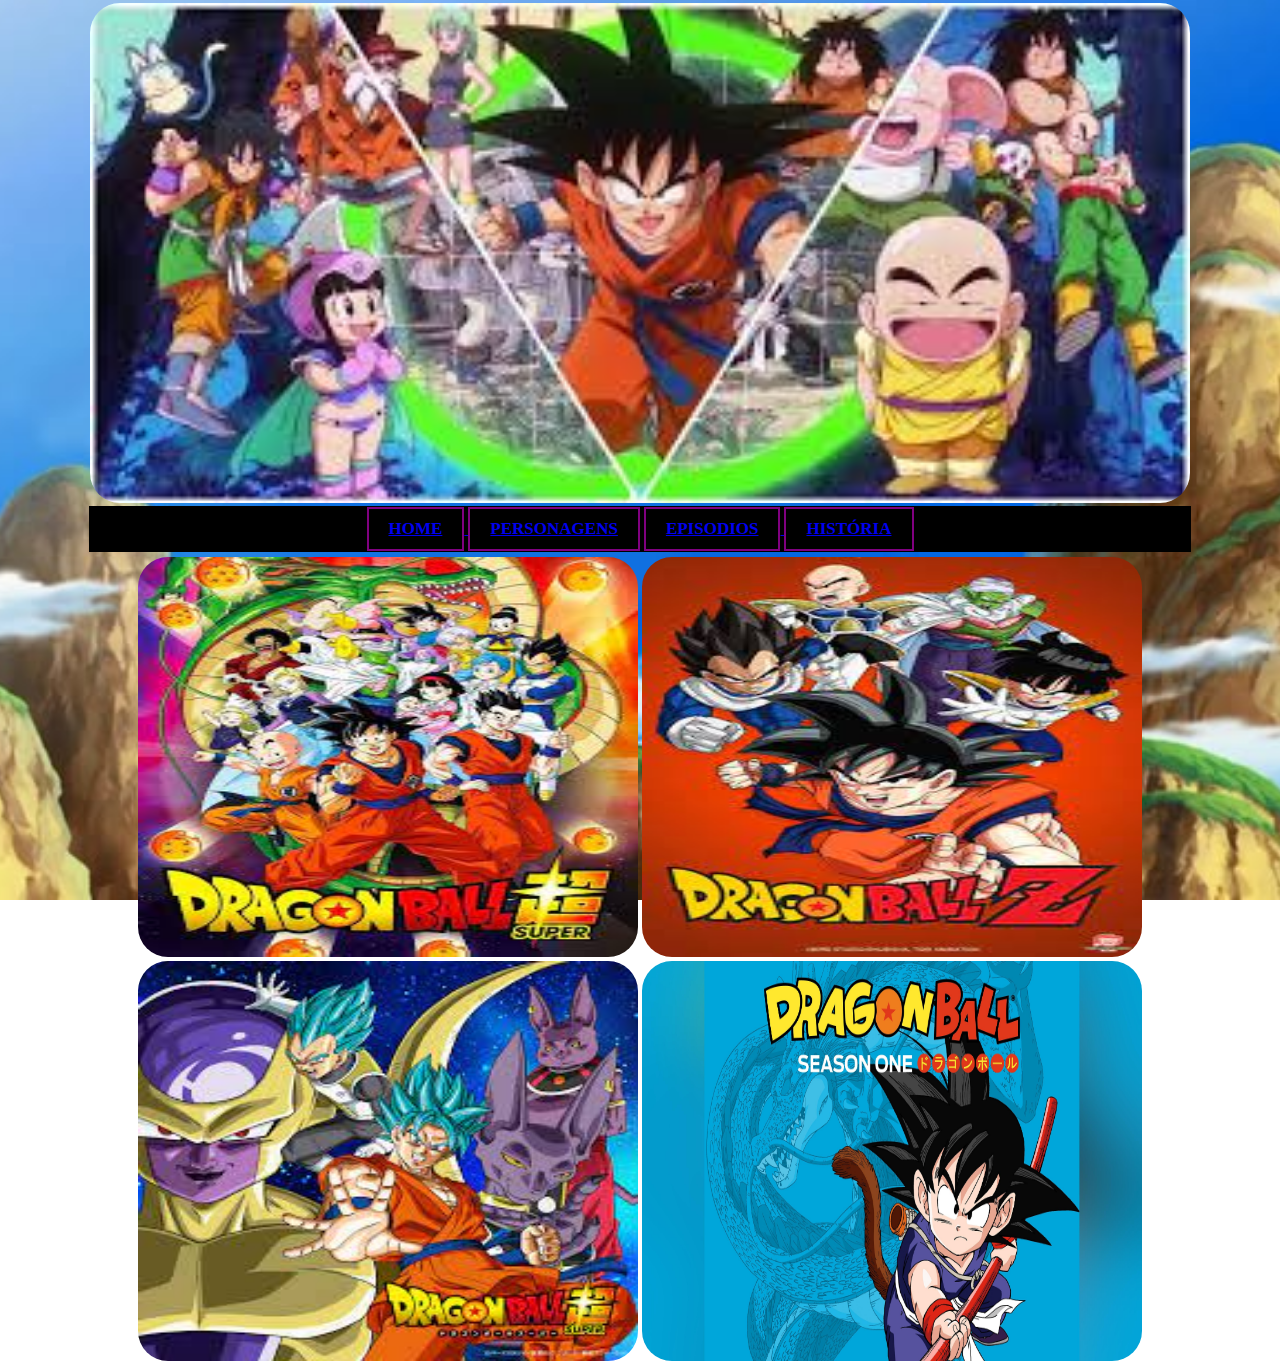
<file: EPISODIOS.HTML>
<!DOCTYPE html>
<html lang="pt-br">
<head>
	<meta charset="utf-8">
	<link rel="stylesheet" type="text/css" href="normalize.css">
	<link rel="stylesheet" type="text/css"  href="estilo.css">
	<title>20/02</title>
</head>
<body>
<div class="imagens/fundo.jpg">
		<table border="0" width="70%" align="center"><hr width="70%" hidden="100px">
			<tr>
				<td> <img src="imagens/episodios.jpg"></td>
			</tr>
			<tr align="center">
			<td bgcolor="black">    
				<button class="btn"><a href="index.html">HOME</button>
				<button class="btn"><a href="PERSONAGENS.HTML">PERSONAGENS</a></button>
                <button class="btn"><a href="EPISODIOS.HTML">EPISODIOS</button> 
                <button class="btn"><a href="HISTORIA.HTML">HISTÓRIA</button>
			</td>
		</tr>
		 <table border="0" width="20%" align="center"><hr width="20%" hidden="20px">
			<tr>
				<td> <img src="imagens/inicio1.png" class="dsd"></td>
				<td> <img src="imagens/inicio2.png" class="dsd"></td>
			</tr>
               <tr>
               	<td> <img src="imagens/inicio3.png" class="dsd"></td>
				<td> <img src="imagens/inicio4.png" class="dsd"></td>
               </tr>
	    </table>
	</table>
</div>
</body>
</html>
</file>
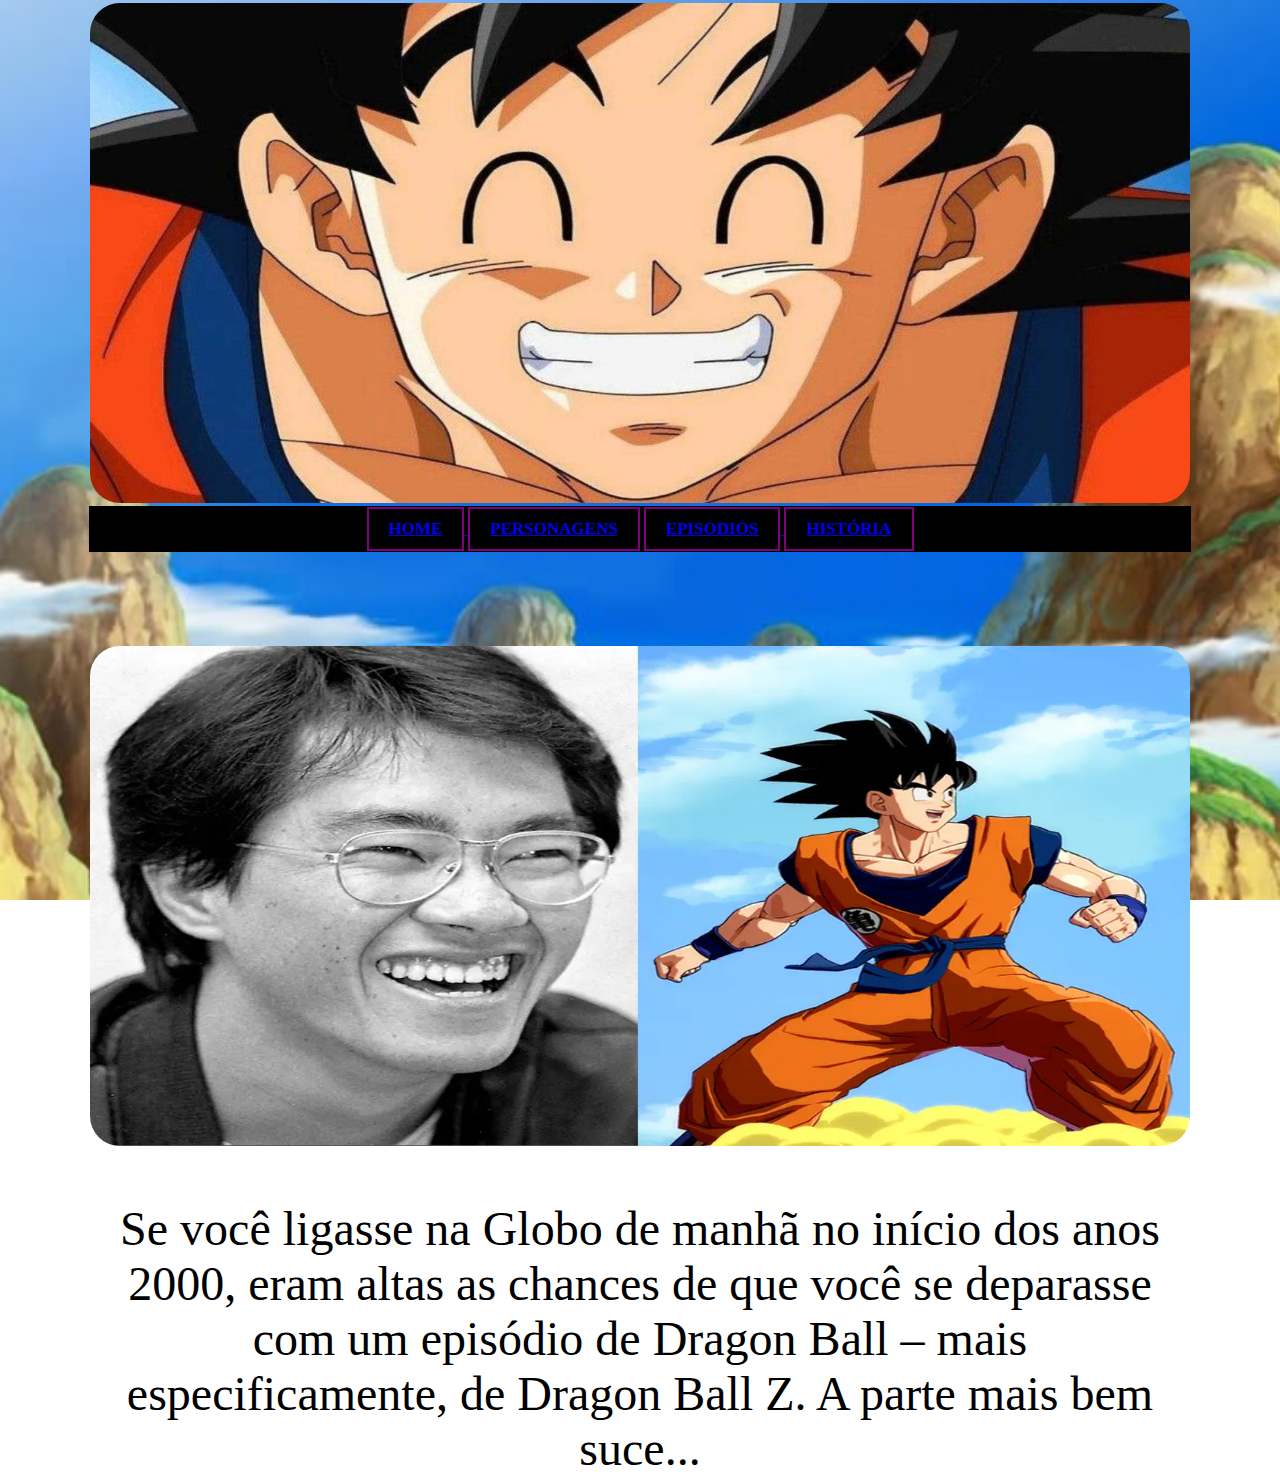
<file: HISTORIA.HTML>
<!DOCTYPE html>
<html lang="pt-br">
<head>
	<meta charset="utf-8">
	<link rel="stylesheet" type="text/css" href="normalize.css">
	<link rel="stylesheet" type="text/css"  href="estilo.css">
	<title>20/02</title>
</head>
<body>
<div class="imagens/fundo.jpg">
		<table border="0" width="70%" align="center"><hr width="70%" hidden="100px">
			<tr>
				<td> <img src="imagens/imagem00.jpg"></td>
			</tr>
			<tr align="center">
			<td bgcolor="black">    
				<button class="btn"><a href="index.html">HOME</button>
				<button class="btn"><a href="PERSONAGENS.HTML">PERSONAGENS</a></button>
                <button class="btn"><a href="EPISODIOS.HTML">EPISODIOS</button> 
                <button class="btn"><a href="HISTORIA.HTML">HISTÓRIA</button>
			</td>
		</tr>
		<table border="0" align="center" cellpadding="0" cellspacing="0" width="80%" border="2">
			<br>
			<br>
			<td colspan="2"><font size="50" color=""><center>
			</center>
			<br>
		<tr>
			<td>	<img src="imagens/historia1.png"> </td>
		</tr>
		<tr>
				<td colspan="2"><font size="50" color=""><center>
					<br>
				 Se você ligasse na Globo de manhã no início dos anos 2000, eram altas as chances de que você se deparasse com um episódio de Dragon Ball – mais especificamente, de Dragon Ball Z. A parte mais bem suce... 
                </center></font></td>
			 </tr>
			</table>
	</table>
</div>
</body>
</html>
</file>
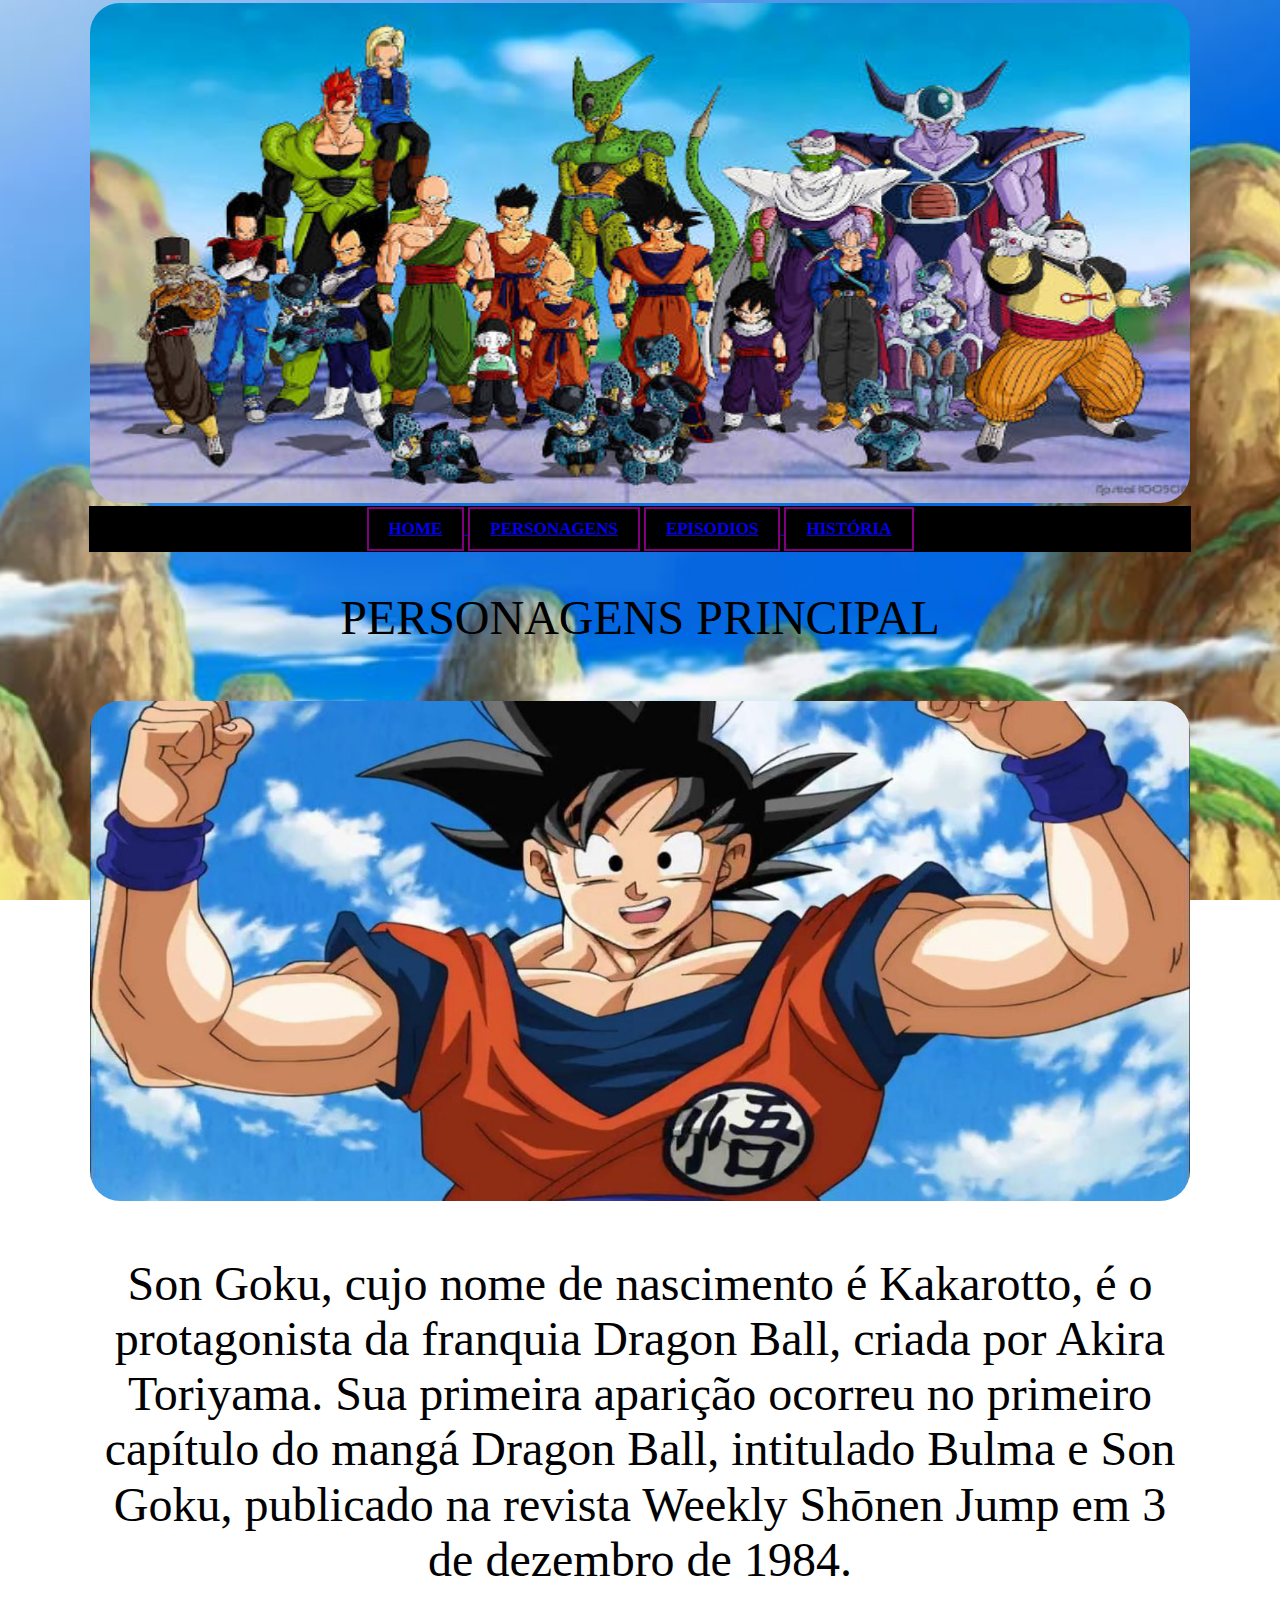
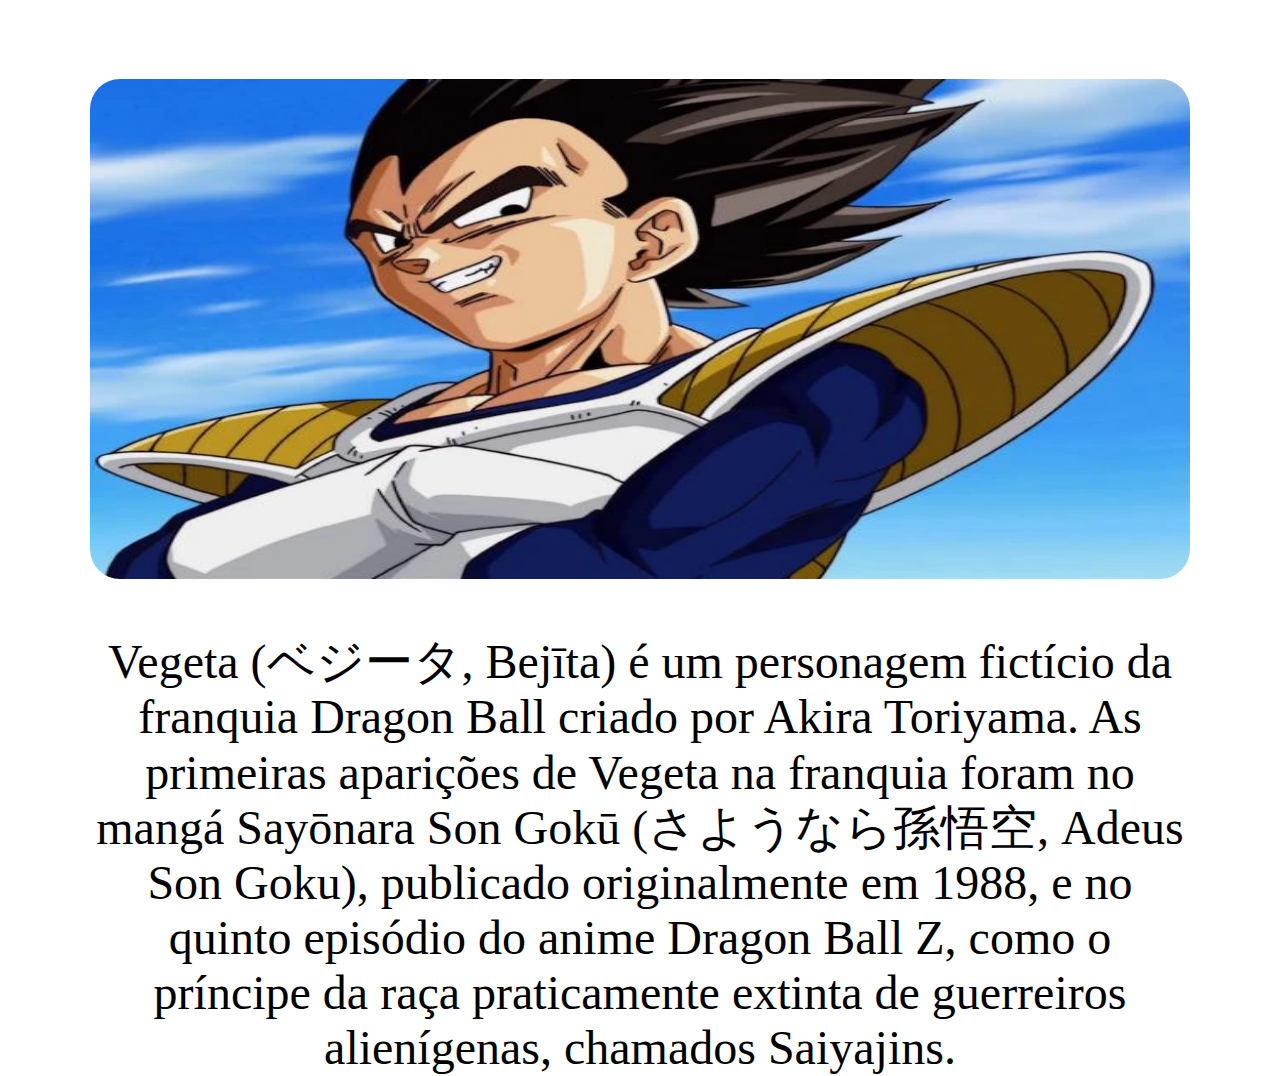
<file: PERSONAGENS.HTML>
<!DOCTYPE html>
<html lang="pt-br">
<head>
	<meta charset="utf-8">
	<link rel="stylesheet" type="text/css" href="normalize.css">
	<link rel="stylesheet" type="text/css"  href="estilo.css">
	<title>20/02</title>
</head>
<body>
<div class="imagens/fundo.jpg">
		<table border="0" width="70%" align="center"><hr width="70%" hidden="100px">
			<tr>
				<td> <img src="imagens/personagens.jpg"></td>
			</tr>
			<tr align="center">
			<td bgcolor="black">    
				<button class="btn"><a href="index.html">HOME</button>
				<button class="btn"><a href="PERSONAGENS.HTML">PERSONAGENS</a></button>
                <button class="btn"><a href="EPISODIOS.HTML">EPISODIOS</button> 
                <button class="btn"><a href="HISTORIA.HTML">HISTÓRIA</button>
			</td>
		</tr>
		<table border="0" align="center" cellpadding="0" cellspacing="0" width="80%" border="2">
			<br>
			<br>
			<td colspan="2"><font size="50" color=""><center>
				PERSONAGENS PRINCIPAL
			</center>
			<br>
		<tr>
			<td>	<img src="imagens/personagens01.png"> </td>
		</tr>
		<tr>
				<td colspan="2"><font size="50" color=""><center>
					<br>
				 Son Goku, cujo nome de nascimento é Kakarotto,
				 é o protagonista da franquia Dragon Ball, criada por Akira Toriyama. 
				 Sua primeira aparição ocorreu no primeiro capítulo do mangá 
			     Dragon Ball, intitulado Bulma e Son Goku, publicado na revista Weekly Shōnen Jump em 3 de dezembro de 1984.</center></font></td>
				
		</tr>
		<table border="0" align="center" cellpadding="0" cellspacing="0" width="80%" border="2">
			<br>
			<br>
			<br>
			<br>
			<br>
		<tr>
			<td>	<img src="imagens/personagens02.png"> </td>
		</tr>
		<tr>
				<td colspan="2"><font size="50" color=""><center>
					<br>
					Vegeta (ベジータ, Bejīta) é um personagem fictício da franquia Dragon Ball criado por Akira Toriyama. As primeiras aparições de Vegeta na franquia foram no mangá Sayōnara Son Gokū (さようなら孫悟空, Adeus Son Goku), publicado originalmente em 1988, e no quinto episódio do anime Dragon Ball Z, como o príncipe da raça praticamente extinta de guerreiros alienígenas, chamados Saiyajins. 
				 </center></font></td>
				
		</tr>
	    </table>
	</table>
</table>
</a>
</div>
</body>
</html>
</file>
<file: estilo.css>
body{
  background-image: url('imagens/imagem2.png');
  background-size: cover;
  background-position: center;
  border-image-repeat: no-repeat;
  background-attachment: fixed; 
}
table tr td{

	border: 0px solid black;    /* borda da tabela */
}
table{
	width: 70%;					/* largura da tabela */
	margin: auto;  				/* alinhamento da tabela */
}
.color{
  color: #000000;
}
.btn {
  color: purple;
  text-transform: uppercase;
  text-decoration: none;
  border: 2px solid purple;
  padding: 10px 20px;
  font-size: 17px;
  cursor: pointer;
  font-weight: bold;
  background: transparent;
  position: relative;
  transition: all 1s;
  overflow: hidden;
}

.btn:hover {
  color: white;
}

.btn::before {
  content: "";
  position: absolute;
  height: 100%;
  width: 0%;
  top: 0;
  left: 40px;
  transform: skewX(45deg);
  background-color: purple;
  z-index: -1;
  transition: all 1s;
}

.btn:hover::before {
  width: 160%;
}
img{
  width: 1100px;               /* altura da tabela*/
  height: 500px;               /* largura da tabela*/
  transform: rotate(deg);   /*rotacione a imagem*/
  border-radius: 30px;         /*arredonda as bordas da imagem*/
  display: block;              /* o elemento ocupa toda a larguro, empurra outros elementos para baixo */
  margin-left: auto;           /* alinhamento a esquerda */
  margin-right: auto;          /* alinhamento a direita */
  margin-top: auto;            /* alinhamento no topo*/
  margin-bottom: auto;         /* alinhamento em baixo*/
}
.dsd{
  width: 500px;
  height: 400px;
}
</file>
